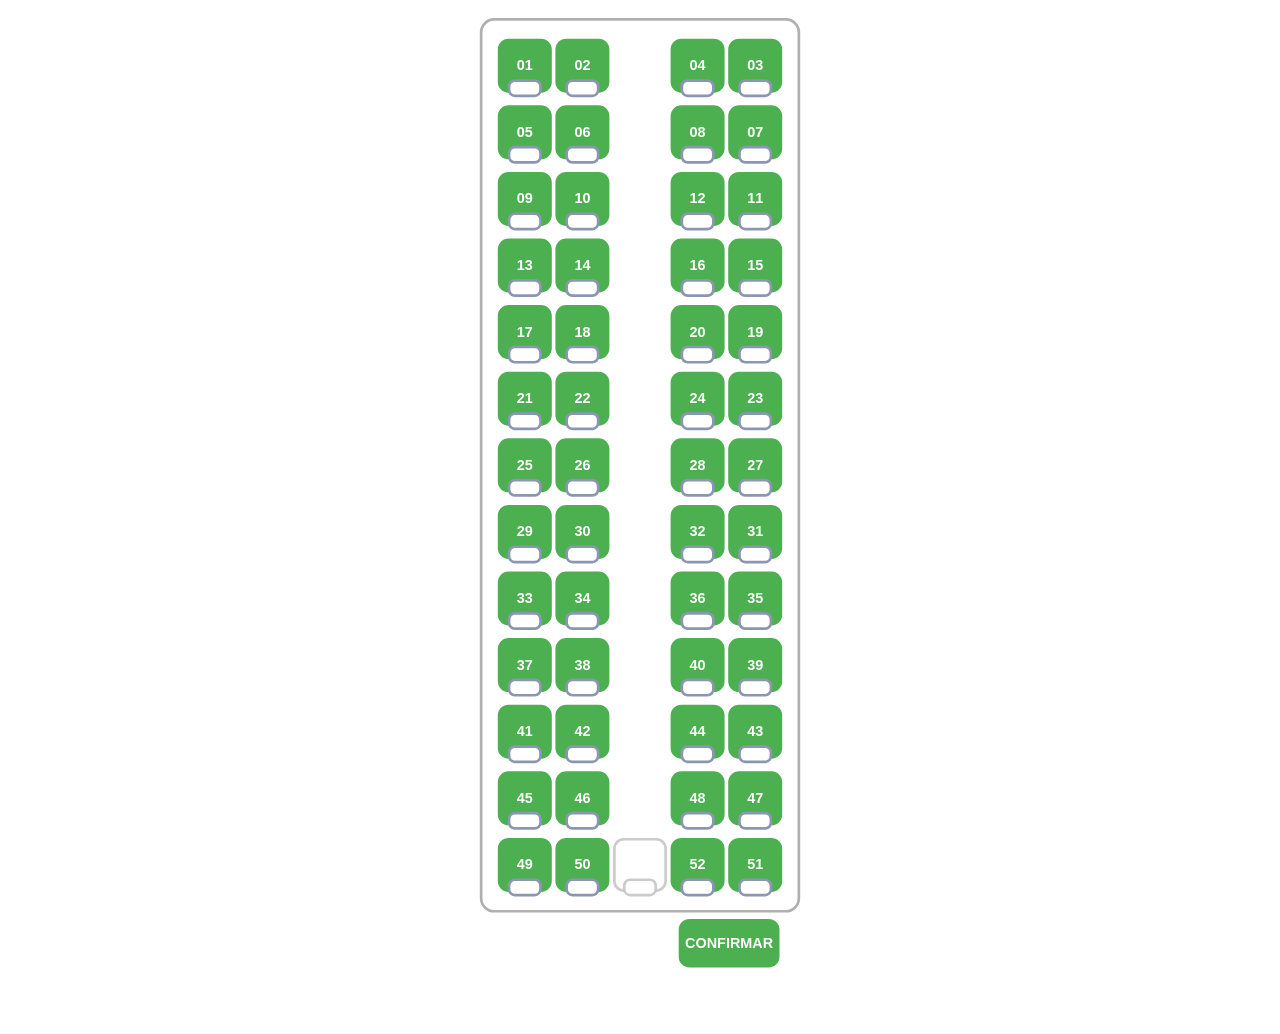
<file: mapateste.html>
<!DOCTYPE html>
<html lang="pt-BR">
<head>
<meta charset="UTF-8">
<meta name="viewport" content="width=device-width, initial-scale=1.0">
<title>Planner | Mapa</title>

<style>
body {font-family: Arial,sans-serif;margin:0;padding:0;display:flex;flex-direction:column;min-height:100vh;justify-content:center;background:#fff}
#bus-wrapper{transform:scale(.9);transform-origin:top center;display:none}
.bus-container{padding:20px;border:3px solid #b0b0b0;border-radius:16px;width:fit-content;margin:20px auto;position:relative;display:flex;justify-content:center}
.grid{display:grid;grid-template-columns:repeat(5,54px);column-gap:10px;row-gap:14px;justify-content:center;justify-items:center}
.seat,.empty{width:54px;height:54px;display:flex;align-items:center;justify-content:center;border-radius:12px;position:relative}
.seat{background:#4CAF50;border:3px solid #4CAF50;color:#fff;font-weight:bold;cursor:pointer}
.seat::after{content:"";position:absolute;bottom:-8px;left:50%;transform:translateX(-50%);width:32px;height:14px;border-radius:8px;background:#fff;border:3px solid #8c96b2}
.seat.white{background:#fff;border:3px solid #ccc;color:transparent}
.seat.white::after{border-color:#ccc}
.seat.blocked{background:#6b6b6b;border-color:#6b6b6b;color:#fff!important;cursor:not-allowed}
.seat.selected{background:#e74c3c;border-color:#e74c3c}
.empty{background:transparent}
#progress-bar-container{position:fixed;bottom:0;left:0;width:100%;height:8px;background:rgba(0,0,0,.1);z-index:9999}
#progress-bar{width:0;height:100%;background:#4CAF50;transition:width .1s linear}
#confirmarBtn{width:112px;height:54px;background:#4CAF50;color:#fff;border:none;font-size:16px;font-weight:bold;border-radius:12px;cursor:pointer;position:absolute;bottom:-64px;right:20px}
</style>

</head>
<body>

<div id="bus-wrapper">
    <div class="bus-container">
        <button id="confirmarBtn">CONFIRMAR</button>
    </div>
</div>

<div id="progress-bar-container"><div id="progress-bar"></div></div>

<script>
const q=(s,d=document)=>d.querySelector(s);
const progressBar=q("#progress-bar"), progressContainer=q("#progress-bar-container");
let selectedSeat=null, reservedByCPF=[], blockedSeats=[];

// ------------------- UTIL -------------------
const fetchJSON=async url=>{
    try{const r=await fetch(url);return r.ok?await r.json().catch(()=>null):null;}
    catch{return null;}
};

const validarCPF=cpf=>{
    cpf=cpf.replace(/\D/g,'').padStart(11,'0');
    if(cpf.length!==11||/^(\d)\1+$/.test(cpf))return false;
    let s=0;for(let i=0;i<9;i++)s+=cpf[i]*1*(10-i);
    let r=(s*10)%11;if(r==10)r=0;if(r!=cpf[9])return false;
    s=0;for(let i=0;i<10;i++)s+=cpf[i]*1*(11-i);
    r=(s*10)%11;if(r==10)r=0;return r==cpf[10];
};

const createSeat=v=>{
    const e=document.createElement("div");
    if(v===null) e.className="empty";
    else if(v==="white") e.className="seat white";
    else{ e.className="seat"; e.textContent=v.toString().padStart(2,"0"); }
    return e;
};

const animateProgress=t=>{
    let w=parseFloat(progressBar.style.width)||0;
    const step=()=>{ if(w<t){ w+=.5; progressBar.style.width=w+"%"; requestAnimationFrame(step); } };
    step();
};

// ------------------- RENDER GRID -------------------
const renderGrid=layout=>{
    const container=q(".bus-container");
    const g=document.createElement("div");
    g.className="grid";

    layout.flat().forEach(seat=>{
        const e=createSeat(seat);
        if(seat!==null && seat!=="white"){
            const num=seat.toString().padStart(2,"0");
            if(blockedSeats.includes(num)) e.classList.add("blocked");
            else e.onclick=()=>selectSeat(e);
        }
        g.appendChild(e);
    });

    container.appendChild(g);
};

// ------------------- SELECT/DESSELECT SEAT -------------------
const selectSeat = e => {
    if(e.classList.contains("blocked")) return;

    if(e.classList.contains("selected")){
        e.classList.remove("selected");
        selectedSeat = null;
    } else {
        if(selectedSeat) selectedSeat.classList.remove("selected");
        e.classList.add("selected");
        selectedSeat = e;
    }
};

// ------------------- LOAD -------------------
const renderSeats=async()=>{
    // Leitura do hash no formato #0046/AAL
    let hash = location.hash.slice(1); // remove #
    let [busId, curso] = hash.split("/"); 
    busId = busId || "0052";
    curso = curso || "";

    animateProgress(40);

    const cfg=await fetchJSON(`./configs/${busId}.json`);
    if(!cfg){ alert("Erro ao carregar layout."); return; }

    animateProgress(70);

    if(curso){
        const res=await fetchJSON("https://default264c851fa4e743cf86bcd7b10dca85.78.environment.api.powerplatform.com:443/powerautomate/automations/direct/workflows/239ef024d32946f99a66585bed86d236/triggers/manual/paths/invoke?api-version=1&sp=%2Ftriggers%2Fmanual%2Frun&sv=1.0&sig=ItjHZInk4ZgqUycsWShgWkI1PEphNs_bQhmpReiFwuA");
        const rows=res?.poltronas||[];
        blockedSeats=rows.filter(x=>x.CURSO===curso).map(x=>x.ID.padStart(2,"0"));
        reservedByCPF=rows.map(x=>x.CPF2);
    }

    animateProgress(100);
    renderGrid(cfg.layout);

    setTimeout(()=>progressContainer.remove(),600);
    q("#bus-wrapper").style.display="block";
};

// ------------------- CONFIRMAR -------------------
q("#confirmarBtn").onclick=async()=>{
    if(!selectedSeat) return alert("Selecione uma poltrona.");

    let cpf=null;

    while(true){
        cpf = prompt("CPF (somente números)");
        if(cpf === null) return;

        cpf = cpf.replace(/\D/g,'').padStart(11,'0');

        if(validarCPF(cpf)) break;
        alert("CPF inválido. Tente novamente.");
    }

    if(reservedByCPF.includes(cpf))
        return alert("Usuário possui uma poltrona reservada. Caso deseje trocar, solicite alteração.");

    const body={
        poltrona:selectedSeat.textContent,
        CURSO:curso,
        cpf
    };

    try{
        const r=await fetch(
            "https://default264c851fa4e743cf86bcd7b10dca85.78.environment.api.powerplatform.com:443/powerautomate/automations/direct/workflows/1b4f6536a25d47d5909b9ccac943a5e8/triggers/manual/paths/invoke?api-version=1&sp=%2Ftriggers%2Fmanual%2Frun&sv=1.0&sig=naqfy45S_5sWJoEHTCKIBUbvFpViVRGz4KOXMuyIffw",
            {method:"POST",headers:{"Content-Type":"application/json"},body:JSON.stringify(body)}
        );

        if(r.ok){
            alert("Poltrona selecionada com sucesso!");
            setTimeout(()=>location.reload(),2500);
        } else alert("Erro ao encaminhar os dados.");
    }catch(err){
        console.error(err);
        alert("Erro de comunicação.");
    }
};

renderSeats();
</script>
</body>
</html>
</file>
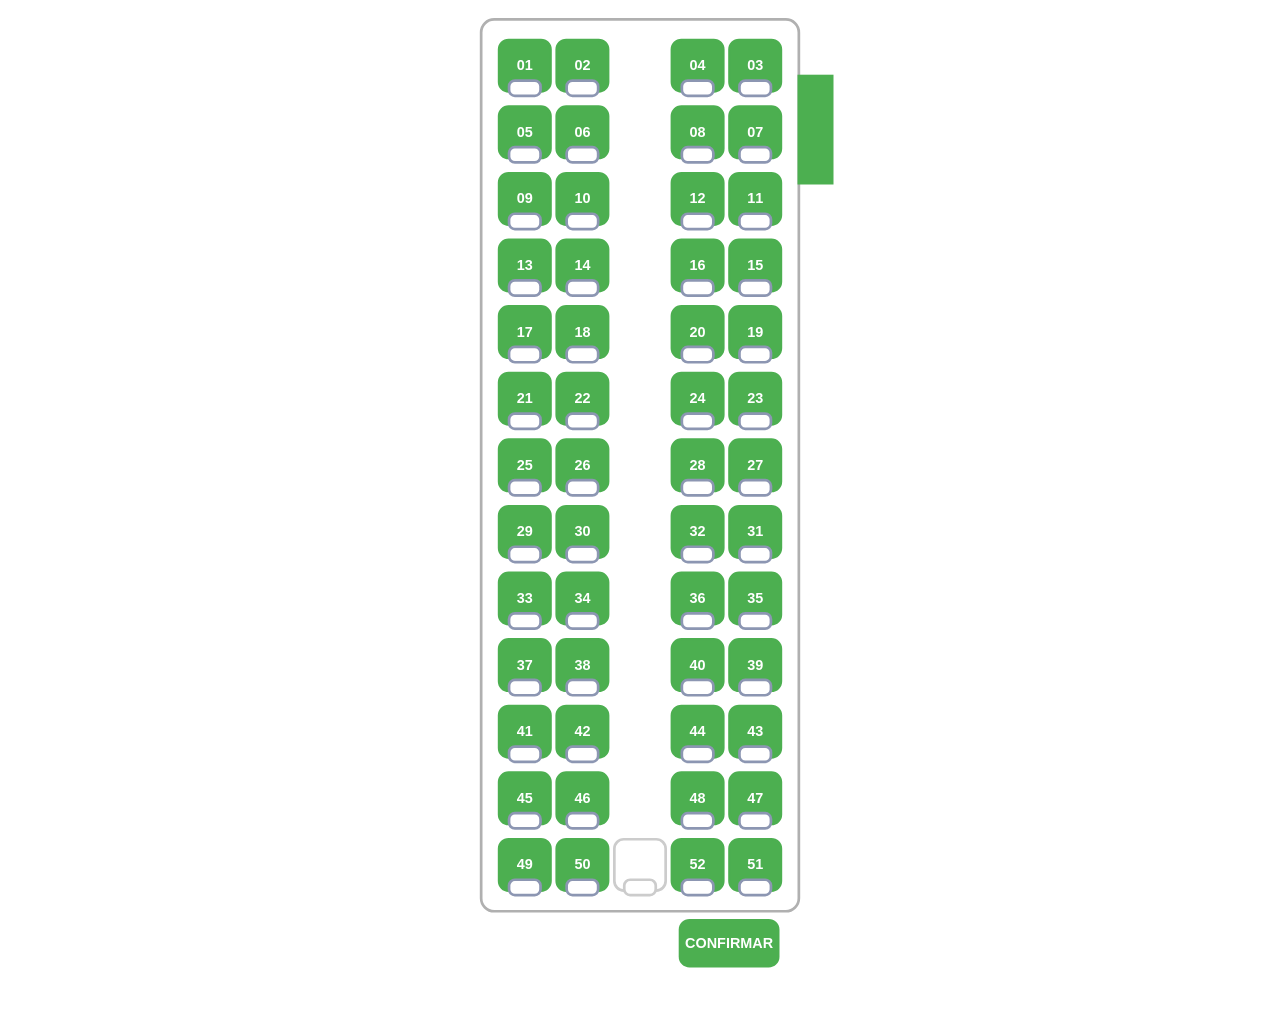
<file: planner.html>
<!DOCTYPE html><html lang="pt-BR"><head><meta charset="UTF-8"><meta name="viewport" content="width=device-width, initial-scale=1.0"><title>Planner | Mapa</title><style>body{font-family:Arial,sans-serif;margin:0;padding:0;display:flex;flex-direction:column;min-height:100vh;justify-content:center;background:#fff}#bus-wrapper{transform:scale(.9);transform-origin:top center;display:none}.bus-container{padding:20px;border:3px solid #b0b0b0;border-radius:16px;width:fit-content;margin:20px auto;position:relative;display:flex;justify-content:center}.grid{display:grid;grid-template-columns:repeat(5,54px);column-gap:10px;row-gap:14px;justify-content:center;justify-items:center}.seat,.empty{width:54px;height:54px;display:flex;align-items:center;justify-content:center;border-radius:12px;position:relative}.seat{background:#4CAF50;border:3px solid #4CAF50;color:#fff;font-weight:bold;cursor:pointer}.seat::after{content:"";position:absolute;bottom:-8px;left:50%;transform:translateX(-50%);width:32px;height:14px;border-radius:8px;background:#fff;border:3px solid #8c96b2}.seat.white{background:#fff;border-color:#ccc;color:transparent}.seat.white::after{border-color:#ccc}.seat.blocked{background:#6b6b6b;border-color:#6b6b6b;color:#fff!important;cursor:not-allowed}.seat.selected{background:#e74c3c;border-color:#e74c3c}.empty{background:transparent}#progress-bar-container{position:fixed;bottom:0;left:0;width:100%;height:8px;background:rgba(0,0,0,.1);z-index:9999}#progress-bar{width:0;height:100%;background:#4CAF50;transition:width .1s linear}#confirmarBtn{width:112px;height:54px;background:#4CAF50;color:#fff;border:none;font-size:16px;font-weight:bold;border-radius:12px;cursor:pointer;position:absolute;bottom:-64px;right:20px}#cursoBox{position:absolute;top:60px;left:100%;transform:translateX(0);width:40px;height:122px;background:#4CAF50;color:#fff;font-weight:bold;display:flex;align-items:center;justify-content:center;z-index:9999;overflow:hidden;border:0;pointer-events:none}#cursoText{transform:rotate(-90deg);font-size:18px;white-space:nowrap;line-height:1}</style></head><body><div id="bus-wrapper"><div class="bus-container"><div id="cursoBox"><div id="cursoText"></div></div><button id="confirmarBtn">CONFIRMAR</button></div></div><div id="progress-bar-container"><div id="progress-bar"></div></div><script>const q=(s,d=document)=>d.querySelector(s);let sel=null,rb=[],bl=[];const fJSON=async u=>{try{const r=await fetch(u);return r.ok?await r.json().catch(()=>null):null}catch{return null}};const vCPF=cpf=>{cpf=cpf.replace(/\D/g,'').padStart(11,'0');if(cpf.length!==11||/^(\d)\1+$/.test(cpf))return false;let s=0;for(let i=0;i<9;i++)s+=cpf[i]*(10-i);let r=(s*10)%11;if(r==10)r=0;if(r!=cpf[9])return false;s=0;for(let i=0;i<10;i++)s+=cpf[i]*(11-i);r=(s*10)%11;if(r==10)r=0;return r==cpf[10]};const cSeat=v=>{const e=document.createElement("div");if(v===null)e.className="empty";else if(v==="white")e.className="seat white";else e.className="seat",e.textContent=v.toString().padStart(2,"0");return e};const animProg=t=>{let w=parseFloat(q("#progress-bar").style.width)||0;const step=()=>{if(w<t){w+=.5;q("#progress-bar").style.width=w+"%";requestAnimationFrame(step)}};step()};const renderGrid=l=>{const g=document.createElement("div");g.className="grid";l.flat().forEach(v=>{const e=cSeat(v);if(v!==null&&v!=="white"){const n=v.toString().padStart(2,"0");if(bl.includes(n))e.classList.add("blocked");else e.onclick=()=>select(e)}g.appendChild(e)});q(".bus-container").appendChild(g)};const select=e=>{if(e.classList.contains("blocked"))return;if(e.classList.contains("selected")){e.classList.remove("selected");sel=null}else{if(sel)sel.classList.remove("selected");e.classList.add("selected");sel=e}};const renderSeats=async()=>{let h=location.hash.slice(1),[bus,curso]=h.split("/");bus=bus||"0052";curso=curso||"";q("#cursoText").textContent=curso.toUpperCase();animProg(40);const cfg=await fJSON(`./configs/${bus}.json`);if(!cfg){alert("Erro ao carregar layout.");return}animProg(70);if(curso){const res=await fJSON("https://default264c851fa4e743cf86bcd7b10dca85.78.environment.api.powerplatform.com:443/powerautomate/automations/direct/workflows/239ef024d32946f99a66585bed86d236/triggers/manual/paths/invoke?api-version=1&sp=%2Ftriggers%2Fmanual%2Frun&sv=1.0&sig=ItjHZInk4ZgqUycsWShgWkI1PEphNs_bQhmpReiFwuA");const rows=res?.poltronas||[];const cursoRows=rows.filter(x=>x.CURSO===curso);const uniqueIDs=[...new Set(cursoRows.map(x=>x.ID.padStart(2,"0")))];bl=uniqueIDs;rb=cursoRows.map(x=>x.CPF2).filter(cpf=>cpf)}animProg(100);renderGrid(cfg.layout);setTimeout(()=>q("#progress-bar-container").remove(),600);q("#bus-wrapper").style.display="block"};q("#confirmarBtn").onclick=async()=>{if(!sel)return alert("Selecione uma poltrona");let cpf=null;while(true){cpf=prompt("CPF (somente números)");if(cpf===null)return;cpf=cpf.replace(/\D/g,'').padStart(11,'0');if(vCPF(cpf))break;alert("CPF inválido.")}if(rb.includes(cpf))return alert("Usuário já possui poltrona reservada.");const h=location.hash.slice(1),curso=h.split("/")[1]||"";const body={poltrona:sel.textContent,CURSO:curso,cpf};try{const r=await fetch("https://default264c851fa4e743cf86bcd7b10dca85.78.environment.api.powerplatform.com:443/powerautomate/automations/direct/workflows/478aac5453024f5cb3d3b26495d9b7e0/triggers/manual/paths/invoke?api-version=1&sp=%2Ftriggers%2Fmanual%2Frun&sv=1.0&sig=H6EQYc3xSSZazBjzf0vB_9u5QtwLNj_hnuoBM9CWgz0",{method:"POST",headers:{"Content-Type":"application/json"},body:JSON.stringify(body)});if(r.ok){alert("Poltrona selecionada com sucesso!");setTimeout(()=>location.reload(),2500)}else alert("Erro ao enviar dados")}catch{alert("Erro de comunicação.")}};renderSeats();</script></body></html>
</file>
